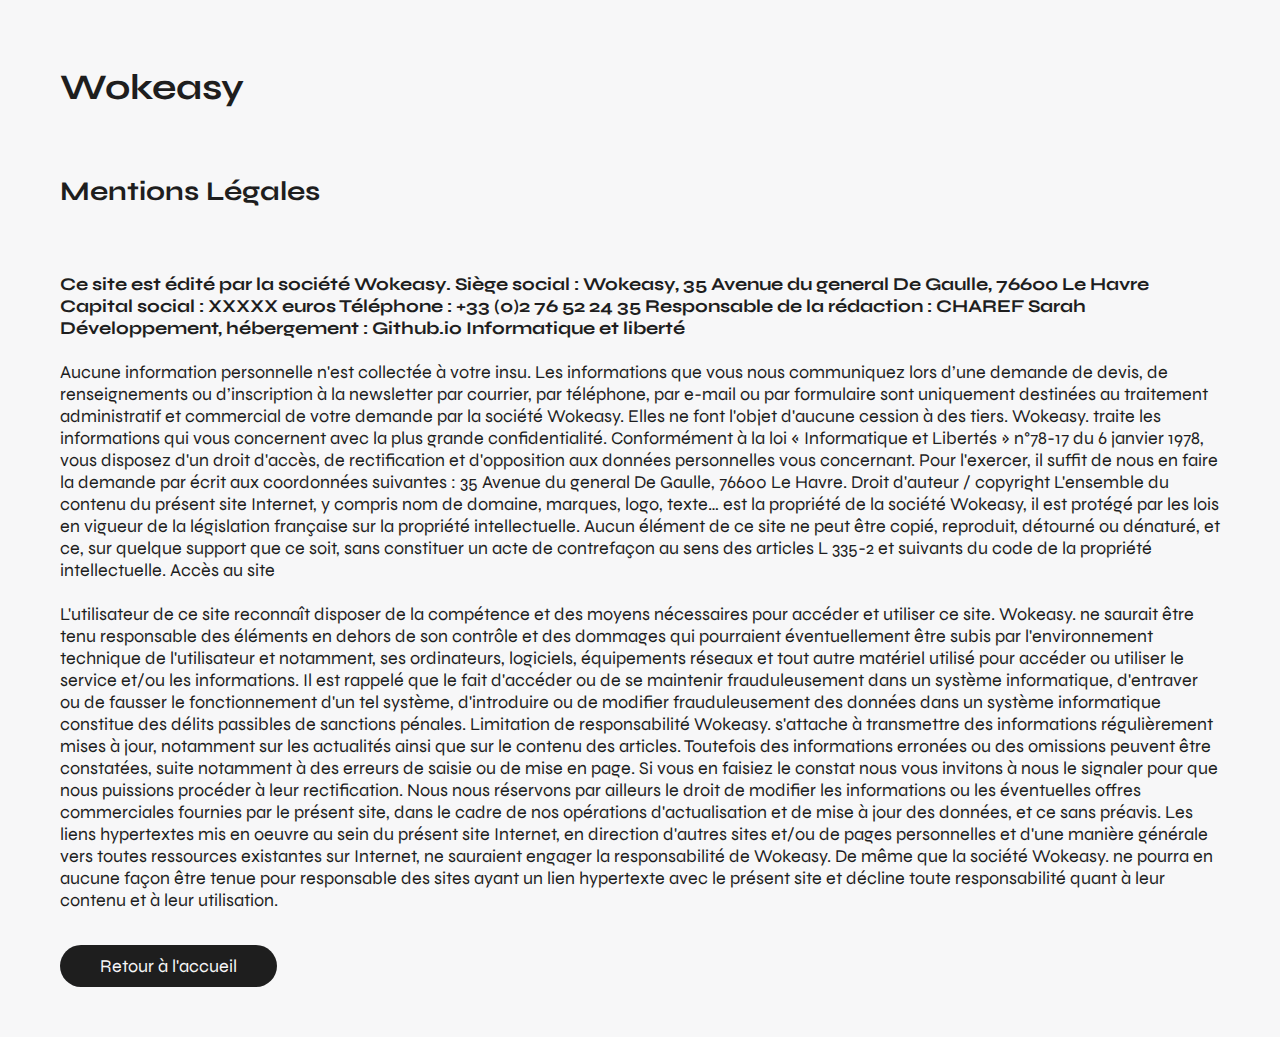
<file: mentions.html>
<!DOCTYPE html>

<html>
    <head>
        <meta charset="utf-8">
        <meta http-equiv="X-UA-Compatible" content="IE=edge">
        <title></title>
        <meta name="description" content="">
        <meta name="viewport" content="width=device-width, initial-scale=1">
        <link rel="stylesheet" href="assets/css/style.css">
    </head>
    <body>
        <main class="mention">
        <br><br><br>
       <h1> Wokeasy</h1>
       <br><br><br>
        
       <h2> Mentions Légales</h2>
     <p>
        <br><br><br>
        
      <b> Ce site est édité par la société Wokeasy.
        Siège social : Wokeasy, 35 Avenue du general De Gaulle, 76600 Le Havre
        Capital social : XXXXX euros
        Téléphone : +33 (0)2 76 52 24 35
        Responsable de la rédaction : CHAREF Sarah
        Développement, hébergement : Github.io
        Informatique et liberté</b> 
        <br>      <br>
        
        Aucune information personnelle n'est collectée à votre insu. Les informations que vous nous communiquez lors d’une demande de devis, de renseignements ou d’inscription à la newsletter par courrier, par téléphone, par e-mail ou par formulaire sont uniquement destinées au traitement administratif et commercial de votre demande par la société Wokeasy.
        
        Elles ne font l'objet d'aucune cession à des tiers. Wokeasy. traite les informations qui vous concernent avec la plus grande confidentialité.
        
        Conformément à la loi « Informatique et Libertés » n°78-17 du 6 janvier 1978, vous disposez d'un droit d'accès, de rectification et d'opposition aux données personnelles vous concernant. Pour l'exercer, il suffit de nous en faire la demande par écrit aux coordonnées suivantes : 35 Avenue du general De Gaulle, 76600 Le Havre. Droit d'auteur / copyright
        
        L'ensemble du contenu du présent site Internet, y compris nom de domaine, marques, logo, texte… est la propriété de la société Wokeasy, il est protégé par les lois en vigueur de la législation française sur la propriété intellectuelle.
        
        Aucun élément de ce site ne peut être copié, reproduit, détourné ou dénaturé, et ce, sur quelque support que ce soit, sans constituer un acte de contrefaçon au sens des articles L 335-2 et suivants du code de la propriété intellectuelle.
        
        Accès au site
        <br><br>
        
        L'utilisateur de ce site reconnaît disposer de la compétence et des moyens nécessaires pour accéder et utiliser ce site. Wokeasy. ne saurait être tenu responsable des éléments en dehors de son contrôle et des dommages qui pourraient éventuellement être subis par l'environnement technique de l'utilisateur et notamment, ses ordinateurs, logiciels, équipements réseaux et tout autre matériel utilisé pour accéder ou utiliser le service et/ou les informations.
        
        Il est rappelé que le fait d'accéder ou de se maintenir frauduleusement dans un système informatique, d'entraver ou de fausser le fonctionnement d'un tel système, d'introduire ou de modifier frauduleusement des données dans un système informatique constitue des délits passibles de sanctions pénales. Limitation de responsabilité
        
        Wokeasy. s'attache à transmettre des informations régulièrement mises à jour, notamment sur les actualités ainsi que sur le contenu des articles. Toutefois des informations erronées ou des omissions peuvent être constatées, suite notamment à des erreurs de saisie ou de mise en page. Si vous en faisiez le constat nous vous invitons à nous le signaler pour que nous puissions procéder à leur rectification.
        
        Nous nous réservons par ailleurs le droit de modifier les informations ou les éventuelles offres commerciales fournies par le présent site, dans le cadre de nos opérations d'actualisation et de mise à jour des données, et ce sans préavis.
        
        Les liens hypertextes mis en oeuvre au sein du présent site Internet, en direction d'autres sites et/ou de pages personnelles et d'une manière générale vers toutes ressources existantes sur Internet, ne sauraient engager la responsabilité de Wokeasy. De même que la société Wokeasy. ne pourra en aucune façon être tenue pour responsable des sites ayant un lien hypertexte avec le présent site et décline toute responsabilité quant à leur contenu et à leur utilisation.
        <br><br><br><p>
            <a href="index.html" class="header_btn btn_mentions">Retour à l'accueil<i class="bi
                bi-arrow-up-right"></i>
    </a></main>
        <script src="" async defer></script>
    </body>
</html>
</file>
<file: assets/css/style.css>
*,
*::before,
*::after {
    box-sizing: border-box;
    margin: 0;
    padding: 0;
    scroll-behavior: smooth;


}


html,
body {
    padding: 0;
    margin: 0;
    scroll-behavior: smooth;
    min-width: 100%;
    max-width: 100vw;
    max-height: 100%;

}

body {
    font-family: sans-serif;
    font-family: Syne;
    background-color: var(--light_white);
    color: var(--dark_black);
    font-size: var(--size_font);
    font-weight: 400;
    font-style: normal;
    max-width: 100vw;
    overflow-x: hidden !important;

}

body::-webkit-scrollbar {
    width: 11px;
    height: 11px;
}

body::-webkit-scrollbar-thumb {
    background: var(--medium_grey);
    border: 0px none #ffffff;
    border-radius: 50px;
    scroll-behavior: smooth;
}

::selection {
    background-color: var(--vivid_blue);
    color: var(--light_white);
}

.title_search {
    padding-left: var(--spacer_1);
    font-size: 45px;
    width: 80vw;

}

.blocked {
    overflow: hidden !important;
}

a {
    color: var(--medium_grey);
    text-decoration: none;
    font-family: Syne;
}

a:hover {
    color: var(--vivid_blue);
    text-decoration: none;
    font-family: Syne;
}

#button {
    cursor: pointer;
}

@font-face {
    font-family: Syne;
    font-display: swap;
    src: url(../fonts/Syne-VariableFont_wght.ttf) format('TrueType');

}

:root {

    --light_white: #f7f7f8;
    --light_blue: #E4EDF8;
    --vivid_blue: #9CC2F1;
    --medium_grey: #787d8b;
    --dark_black: #1E1E1E;
    --size_font: 18px;
    --spacer_0: 5px;
    --spacer_1: 20px;
    --spacer_2: 40px;
    --spacer_3: 60px;
    --title_font: font-family: Syne, sans-serif;
    font-weight: 700;
    font-style: normal;

}

-webkit-font-smoothing: antialiased;
font-synthesis: none;
text-rendering: optimizeLegibility;

input[type=search]::-ms-clear {
    display: none;
    width: 0;
    height: 0;
}

input[type=search]::-ms-reveal {
    display: none;
    width: 0;
    height: 0;
}

input[type="search"]::-webkit-search-decoration,
input[type="search"]::-webkit-search-cancel-button,
input[type="search"]::-webkit-search-results-button,
input[type="search"]::-webkit-search-results-decoration {
    display: none;
}

/*----------------------------------------------------- */
/*-----------------------NEWSLETTER-------------------- */
/*----------------------------------------------------- */


.overlay {
    position: fixed;
    top: 0;
    bottom: 0;
    left: 0;
    right: 0;
    background: rgba(0, 0, 0, 0.7);
    transition: opacity 500ms;
    opacity: 1;
    z-index: 9999;

}

h1,
h2,
h3 {
    font-stretch: expanded !important;
}

.mention{
    padding-inline: var(--spacer_3);
    padding-bottom: var(--spacer_3);
}
.mention p{
    max-width: 100%;
}


.overlay:target {
    visibility: visible;
    opacity: 1;

}

.table-area {
    position: relative;
    top: -40px;
}


#popup1 {
    font-family: syne;

}

#popup1 .popup {
    margin: 0px auto;
    padding: 50px 20px;
    background: #fff;
    border-radius: 17px;
    height: 360px;
    width: 700px;
    position: relative;
    text-align: center;
    top: 50% !important;
    position: fixed !important;
    -moz-transform: translateY(-50%);
    -webkit-transform: translateY(-50%);
    -o-transform: translateY(-50%);
    -ms-transform: translateY(-50%);
    transform: translateY(-50%);
    right: 0px;
    left: 0;
    box-shadow: 0px 20px var(--spacer_1) rgba(20, 0, 0, 0.25);
 


}

.mobile-hide {
    background-image: url("");
    height: 270px;
    border-radius: 5px;
    border: 0px solid red;
    position: relative;
    top: -50px;
}

#popup1 .popup h3 {

    font-family: Syne;
    font-weight: 700;
    font-style: normal;
    margin-top: 0px;
    color: var(--dark_black);
}

#popup1 .popup .close {
    position: absolute;
    top: 0px;
    right: 0px;
    transition: all 200ms;
    font-size: 30px;
    font-weight: normal;
    text-decoration: none;
    text-align: center;
    background: var(--dark_black);
    border-radius: 0;
    cursor: pointer;
    float: right;
    padding: 0;
    color: #fff;
    margin-top: 0;
    margin-right: 0;
    height: 40px;
    width: 40px;
    line-height: 45px;
    border-top-right-radius: 17px;

}

.close {
    z-index: 3;
    border-top-right-radius: 17px;
}

#popup1 .popup .close:hover {
    color: var(--vivid_blue);

}

#popup1 .popup .content {
    max-height: 30%;
    overflow: auto;
}

#popup1 .newletter-title h3 {

    font-family: Syne;
    font-size: 24px;
    text-transform: uppercase;
    color: #000;
    font-weight: 700;
    font-style: normal;
    letter-spacing: 3px;
    margin: 40px 0 15px 0px;
}

#popup1 .box-content label {
    font-weight: 400;
    margin-top: var(--spacer_0);
    display: inline-block;
    font-size: 14px;
    line-height: 26px;
}

.newletter-popup {
    background: #fff;
    top: 50% !important;
    position: fixed !important;
    padding: 0;
    text-align: center;
    -moz-transform: translateY(-50%);
    -webkit-transform: translateY(-50%);
    -o-transform: translateY(-50%);
    -ms-transform: translateY(-50%);
    transform: translateY(-50%);
}

#popup1 #frm_subscribe #subscribe_pemail {
    background: #EBEBEB none repeat scroll 0% 0%;
    border: medium none;
    height: 40px;
    width: 65%;
    margin: 20px 0;
    padding-left: 15px;
}

#popup1 #frm_subscribe a {
    cursor: pointer;
    border: none;
    background: var(--dark_black);
    padding: 3px 25px;
    text-transform: uppercase;
    font-size: 14px;
    color: #fff;
    font-weight: 600;
    line-height: 34px;
    display: inline-block;
    border-radius: 0;
    letter-spacing: 2px;
}

#popup1 .box-content .subscribe-bottom {

    font-weight: 400;
    display: inline-block;
    margin-bottom: 5px;
    font-size: 10px;
}

.table-area {
    padding-top: 50px;
}

.img-popup {
    padding-top: 18px;
    max-width: 100%;
}

.validate_Newsletter {
    margin-top: 20px;
    height: 250px;
}

.bye {
    display: none !important;

}

@media screen and (max-width: 600px) {
    .mobile-hide {
        visibility: hidden;
        clear: both;
        float: left;
        margin: 10px auto 5px 20px;
        width: 28%;
        display: none;
    }

    td.mobile-hid1e {
        visibility: hidden;
        display: none;
    }

    #popup1 .popup {
        width: 300px;
    }
}


/*----------------------------------------------------- */
/*------------------------Nav Bar---------------------- */
/*----------------------------------------------------- */
.vivid_blue {
    fill: #9CC2F1;
}

.dark {
    fill: #1E1E1E;
}

.nav_mobile {
    display: none;
}

.nav_logo {
    display: flex;
    flex-direction: row;
    justify-content: center;
    align-items: center;
    width: 50px;
    height: 50px;
    background-color: var(--dark_black);
    border-radius: 50%;
    padding-top: 5px;
}

.logo a {
    border: none;
}

.logo {
    width: 38px;
    height: 38px;
}

nav {
    padding: var(--spacer_1);
    height: 80px;
    border-bottom: 0.7px solid var(--medium_grey);
    width: 100%;
}

nav,
ul,
li {
    display: flex;
    flex-direction: row;
    align-items: center;
    justify-content: space-between;


}


.media-scroller {
    margin: 0;
    /* remove default margin */
    scrollbar-width: none;
    /* Also needed to disable scrollbar Firefox */
    -ms-overflow-style: none;
    /* Disable scrollbar IE 10+ */
    overflow-y: scroll;
}



nav li {
    margin-left: var(--spacer_1);
    height: 80px;

}

nav li:hover {
    padding-top: 3px;
    opacity: 1;
    border-bottom: 3px solid var(--vivid_blue);
    outline-offset: -3px;
}

nav a {
    text-decoration: none;
    color: var(--dark_black);


}

.search_bar_mobile {
    display: flex;
    flex-direction: row;
    margin-top: var(--spacer_1);
    margin-bottom: var(--spacer_0);
    width: 100%;
    justify-content: start;
}

#search {

    width: 150px;
    height: 30px;
    background: #F8F7F7;
    box-shadow: inset 0px 4px 10px rgba(0, 0, 0, 0.25);
    border-radius: 50px;
    border: none;
    padding-left: var(--spacer_0);


}


input {
    text-indent: 10px;
    caret-color: var(--vivid_blue);

}

input:focus {
    outline: none;
}

.bi-search {
    padding-top: 15px;
    background-color: var(--light_white);
    color: var(--medium_grey);
    margin-right: var(--spacer_1);
    margin-left: var(--spacer_0);
}

.nav_btn {
    font-size: var(--spacer_1);
    border: none;
    background-color: var(--light_white);
    cursor: pointer;
}

/*------------------------Navbar Open----------------- */
.open_nav,
.open_nav1 {
    height: 30vh;
    background-color: var(--light_white);
    display: flex;
    flex: row;
    justify-content: center;
    align-items: center;
    z-index: 5;
    box-shadow: 0px 10px var(--spacer_1) rgba(0, 0, 0, 0.25);
    transition: all 3s ease;
    margin-top: var(--spacer_1);
    position: absolute;
    top: 0;
    left: 0;
    right: 0;
    left: 0;
    display: none;
}

.open {
    margin-top: 80px;
    display: block;
}


.cat_items {
    display: flex;
    flex-direction: row;
    padding-top: var(--spacer_2);
    justify-content: space-around;
    width: 100%;
}

.links {
    margin-top: var(--spacer_0);
    margin-left: var(--spacer_0);
    font-size: 18px;
    color: var(--medium_grey);
}

.items_nav a>img {
    width: 200px;
    height: 120px;
    border-radius: 17px;
    object-fit: cover;
}

.nav_content {
    display: flex;
    flex: row;
    justify-content: center;
    align-items: center;
    height: 80%;
    width: 100%;


}

.cat_title {
    display: flex;
    flex-direction: column;
    height: 100%;
    width: 30%;
    padding-left: var(--spacer_1);
    padding-top: var(--spacer_1);
    padding-bottom: var(--spacer_1);

}

.cat_title h2 {

    padding-bottom: var(--spacer_1);
    font-size: 48px;

}

.items_nav {
    display: flex;
    flex-direction: column;
}

.active {
    color: var(--vivid_blue);
}

/*------------------------header------------------ */
.header {
    display: flex;
    flex-direction: row;
    width: 100%;
    height: 750px;


}


.image_girl {
    display: none;
}

.header_col1 {

    display: flex;
    flex-direction: column;
    align-items: center;
    justify-content: center;
    width: 60%;
}

.header_text {
    margin-left: var(--spacer_3);
}

.smiley {
    font-size: 65px;
}

.header_col1 h1 {
    font-family: Syne;
    font-stretch: ultra-expanded !important;
    font-size: 74px;
    margin-bottom: var(--spacer_1);
}

.header_col1 p {
    margin-bottom: var(--spacer_2) !important;
    font-size: 20px;
    line-height: 36px;
    color: var(--medium_grey);
}

.header_col2 {
    height: 100%;
    z-index: 1;
    display: flex;
    flex-direction: column;
    align-items: center;
    justify-content: center;
    background-repeat: no-repeat;
    background-position: center center;
    background-size: 90%;

}

.header_col2 img {

    height: 550px;
    object-fit: fill;
}


.header_btn {
    padding: 10px var(--spacer_2);
    background-color: var(--dark_black);
    color: var(--light_white);
    border: none;
    border-radius: 50px;

}

.header_btn a {
    color: var(--light_white);
    text-decoration: none;
    width: 100%;
    margin-right: var(--spacer_1);
}

#button {
    display: flex;
    justify-content: center;
    align-items: center;
    color: var(--dark_black);
    fill: var(--light_white);
    font-size: 60px;
    text-align: center;
    border-radius: 50px;
    position: fixed;
    bottom: 30px;
    right: 30px;
    transition: background-color .3s,
        opacity .5s, visibility .5s;
    opacity: 1;
    visibility: hidden;
    z-index: 9;

}

#button.show {
    opacity: 1;
    visibility: visible;

}

/*------------------------------------------------------- */
/*------------------------Page Design------------------- */
/*----------------------------------------------------- */
.section_design {

    border-top: var(--medium_grey) 0.7px solid;
    border-bottom: var(--medium_grey) 0.7px solid;
    background-color: #F8F7F7;
}

.title_section {
    font-size: 65px;
    color: var(--vivid_blue);
    padding: var(--spacer_1);
    background-color: #F8F7F7;
    margin: 0;
    padding: 0;
    margin-left: var(--spacer_3);
}

.secondary_nav {
    height: 200px;
    width: 100vw;
    display: flex;
    flex-direction: column;
    justify-content: center;
    align-items: center;
    background: var(--light_white);
    font-size: 35px;
    margin-bottom: 1000px;
}

.s_n_link {
    margin-top: 0;
    margin: var(--spacer_1);
}

.secondary_nav span {
    margin-left: 10px;
    margin-right: 10px;
    color: var(--vivid_blue);

}

.text_content {
    padding-top: var(--spacer_3);
    padding-right: var(--spacer_2);
    padding-left: var(--spacer_2);
    border-top: 1px solid var(--medium_grey);

}

.text_content h3 {
    font-size: 50px;
    margin-bottom: var(--spacer_2);
}

.text_content p {
    font-size: 18px !important;
    line-height: 24px !important;
    width: 90%;
    color: var(--dark_black) !important;
    margin-bottom: var(--spacer_2);
}

.text_content_btn {

    padding: 10px var(--spacer_2);
    background-color: var(--dark_black);
    color: var(--light_white);
    border: none;
    border-radius: 50px;
}


/*------------------------------------------------------- */
/*-----------------Presentation rubriques--------------- */
/*----------------------------------------------------- */

.section_design {

    border-top: var(--medium_grey) 0.7px solid;
    border-bottom: var(--medium_grey) 0.7px solid;
    background-color: #F8F7F7;
}

.title_section {
    font-size: 65px;
    color: var(--vivid_blue);
    padding: var(--spacer_1);
    background-color: #F8F7F7;
    margin: 0;
    padding: 0;
    margin-left: var(--spacer_3);
}

.secondary_nav {
    height: 200px;
    width: 100vw;
    display: flex;
    flex-direction: column;
    justify-content: center;
    align-items: center;
    background: var(--light_white);
    font-size: 35px;
    margin-bottom: 1000px;
}

.s_n_link {
    margin-top: 0;
    margin: var(--spacer_1);
}

.secondary_nav span {
    margin-left: 10px;
    margin-right: 10px;
    color: var(--vivid_blue);

}

.text_content {
    padding-top: var(--spacer_3);
    padding-right: 14%;
    padding-left: 14%;
    border-top: 1px solid var(--medium_grey);


}

.text_content h3 {
    font-size: 50px;
    margin-bottom: var(--spacer_2);
}

.text_content p {
    font-size: 20px;
    line-height: 36px;
    letter-spacing: 0.10em;
    color: var(--medium_grey);
    margin-bottom: var(--spacer_2);
}

.text_content_btn {

    padding: 10px var(--spacer_2);
    background-color: var(--dark_black);
    color: var(--light_white);
    border: none;
    border-radius: 50px;
}


/*----------------------------------------------------- */
/*-----------------------SCROLLABLE-------------------- */
/*----------------------------------------------------- */
.container_scrollable {
    width: 100vw;
    display: flex;
    flex-direction: row;
    align-items: center;
    justify-content: center;


}

.media-scroller {
    margin-top: var(--spacer_3);
    width: 80vw;
    margin-bottom: var(--spacer_3);
    display: flex;
    height: 350px;
    overflow-x: auto;
    overscroll-behavior-inline: contain;
    white-space: nowrap;
    transition: all 0.2s;
    transform: scale(0.98);
    will-change: transform;
    user-select: none;
    cursor: grab;




}

.media-scroller::-webkit-scrollbar {
    display: none;
}

.media-scroller.active {
    cursor: grabbing !important;
    cursor: -webkit-grabbing;
    transform: scale(1);

}

.card_info_link {
    display: flex;
    flex-direction: row;
    justify-content: space-between;
    padding-top: var(--spacer_0);
    padding-right: var(--spacer_1);
}

.card_info.active {
    cursor: grabbing !important;
    cursor: -webkit-grabbing;
    transform: scale(1);

}

.media-element {
    width: 100%;
    display: flex;
    flex-direction: row;
    margin-left: var(--spacer_2);

}

.media-element>img {
    inline-size: 100%;
    padding-top: var(--spacer_0);

}

.snaps-inline {
    scroll-snap-type: inline mandatory;
    scroll-snap-align: start;
    scroll-padding-inline: var(--spacer_0);
    scroll-padding-right: var(--spacer_1);


}


.snaps-inline::-webkit-scrollbar {
    width: 11px;
    height: 11px;
}

.snaps-inline::-webkit-scrollbar-button {
    width: 16px;
    height: 16px;
}

.snaps-inline::-webkit-scrollbar-thumb {
    background: #d3d3d3;
    border: 0px none #ffffff;
    border-radius: 50px;

}

.title_card {
    width: 100%;
    display: flex;
    flex-direction: row;
    justify-content: space-between;
    padding-right: var(--spacer_1);
    padding-bottom: var(--spacer_0);
    align-items: center;
}


.title_card h5 {
    color: var(--medium_grey);
    font-family: montserrat;
    font-weight: 600;
    font-size: 12px;

}

.card_blog {
    scroll-snap-align: start;
    height: 310px;
    background-color: #E6F1FF;
    width: 480px;
    min-width: 480px;
    display: flex;
    flex-direction: column;
    padding-top: var(--spacer_1);
    padding-bottom: var(--spacer_1);
    border-radius: 31px;
    box-sizing: border-box;
    border-radius: 17px;
    box-shadow: 10px 10px 18px -8px rgba(0, 0, 0, 0.46);
    border-radius: 17px;
    margin-left: var(--spacer_1);
}


.card_blog img {
    height: 200px;
    inline-size: 100%;
    aspect-ratio: 16 / 9;
    object-fit: cover;
    padding-bottom: var(--spacer_0);
}



.card_blog h4,
.card_info h4 {
    padding-left: var(--spacer_1);
    padding-bottom: var(--spacer_0);
}

.card_blog p,
.card_info p {
    padding-right: var(--spacer_1);
    padding-left: var(--spacer_1);
    padding-top: var(--spacer_0);
    color: var(--medium_grey);
}

.card_info {
    scroll-snap-align: start;
    height: 300px;
    background-color: #FFFFFF;
    width: 480px;
    min-width: 480px;
    display: flex;
    flex-direction: column;
    padding-bottom: var(--spacer_1);
    border-radius: 31px;
    box-sizing: border-box;
    border-radius: 17px;
    box-shadow: 10px 10px 18px -8px rgba(0, 0, 0, 0.46);
    border-radius: 17px;
    margin-left: var(--spacer_1);
}

.card_info h4 {
    color: var(--medium_grey);
}

.card_info img {
    height: 200px;
    inline-size: 100%;
    aspect-ratio: 16 / 9;
    object-fit: cover;
    margin-bottom: 10px;
    border-top-left-radius: 17px;
    border-top-right-radius: 17px;

}

.card_btn {
    padding: 10px var(--spacer_1);
    color: var(--dark_black);
    border: none;
    border-radius: 50px;
    width: 160px;
    font-weight: bold;

}

.dark_Color {
    color: var(--dark_black);

}

.underline a {
    color: var(--dark_black);
    text-decoration: underline;
}

/*----------------------------------------------------- */
/*------------------------FOOTER----------------------- */
/*----------------------------------------------------- */
footer {
    display: flex;
    flex-direction: column;
    width: 100%;
}

.footer_content {
    padding-left: 50px;
    padding-right: 50px;
    display: flex;
    flex-direction: row;
    text-align: center;
    align-items: center;
    border-top: 0.7px solid var(--medium_grey);
    border-bottom: 0.7px solid var(--medium_grey);
    width: 100%;
    height: 45vh;

}

.footer_nav,
.footer_rs,
.footer_links {
    width: 33.333%;
    height: 100%;
    padding-top: var(--spacer_2);
}

.footer_links {
    padding-left: var(--spacer_2);
}

.footer_nav {
    display: flex;
    flex-direction: row;
    justify-content: space-evenly;
}

.footer_nav h2 {
    margin-bottom: var(--spacer_1);
}

.navigation_footer {
    display: flex;
    flex-direction: column;
    align-items: center;
    justify-content: space-between;

}

.footer_rs h2 {
    margin-bottom: var(--spacer_1);
}

.footer_rs .form_newletter {
    margin-bottom: var(--spacer_1);
}

.footer_logo_container {
    width: 20%;
    display: flex;

}


.footer_logo_container img {
    height: 35px;
    width: 35px;
}

.footer_logo {
    display: flex;
    flex-direction: row;
    justify-content: center;
    align-items: center;
    width: 60px;
    height: 60px;
    background-color: var(--dark_black);
    border-radius: 50%;
}

.footer_nav ul,
.footer_links ul {
    display: flex;
    flex-direction: column;

}

.form_newletter {
    display: flex;
    flex-direction: row;
    align-items: center;
    justify-content: center;
    height: 45px;
}

.form_newletter input {
    width: 210px;
    height: 35px;
    background-color: #EBEBEB;
    border: none;

}

#btn_footer {
    display: flex;
    justify-content: center;
    align-items: center;
    height: 35px;
    background-color: var(--dark_black);
    fill: var(--light_white);
    padding: 15px;
}

.footer_nav li,
.footer_links li,
.footer_links h2 {
    width: 100%;
    text-align: left;
    margin-bottom: var(--spacer_1);

}

.rs svg {
    fill: var(--dark_black);
    padding-right: var(--spacer_0);
}

.rs svg:hover {
    fill: var(--vivid_blue);

}



.footer_mentions {
    text-align: center;
    font-size: 16px;
    padding: var(--spacer_1);
}

.bottom_form {
    margin-bottom: var(--spacer_1);

}

.uiux_cat {
    border-top: 0.7px solid var(--medium_grey);
    padding-top: var(--spacer_3);
}

.section_title {
    width: 100%;
    padding: 10px 7rem;

}

.explication_infos_cat {
    display: flex;
    flex-direction: column;
    align-items: center;
    justify-content: center;
}

.text_cat {
    margin-top: var(--spacer_2);
    width: 80%;
}

.text_cat p {

    padding-left: var(--spacer_1);
    padding-right: var(--spacer_1);
    margin-top: var(--spacer_0);
    line-height: 30px;

}

.card_info_tag svg {
    padding-top: 10px;

}

.emoji {
    font-size: 20px;
    text-align: center;
}

.emoji::after {
    animation-timing-function: linear;
    animation-iteration-count: infinite;
}

.camera::after {
    content: '📷';
    --emoji: '📸';
    animation-name: twoFrames;
    animation-duration: 1.2s;
}


.letter::after {
    content: '💌';
    --emoji-1: '📩';
    --emoji-2: '📨';
    animation-name: threeFrames;
    animation-duration: 1.5s;
}
.smile::after {
    content: '🙂';
    --emoji-0: '😃';
    --emoji-1: '😄';
    --emoji-2: '😍';
    animation-name: forFrames;
    animation-duration: 2.3s;
}




@keyframes twoFrames {
    50% {
        content: var(--emoji);
    }
}

@keyframes threeFrames {
    33.333% {
        content: var(--emoji-1);
    }

    66.666% {
        content: var(--emoji-2);
    }
}


@keyframes forFrames {
    11.111% {
        content: var(--emoji-0);
    }

    33.333% {
        content: var(--emoji-1);
    }

    66.666% {
        content: var(--emoji-2);
    }
}
</file>
